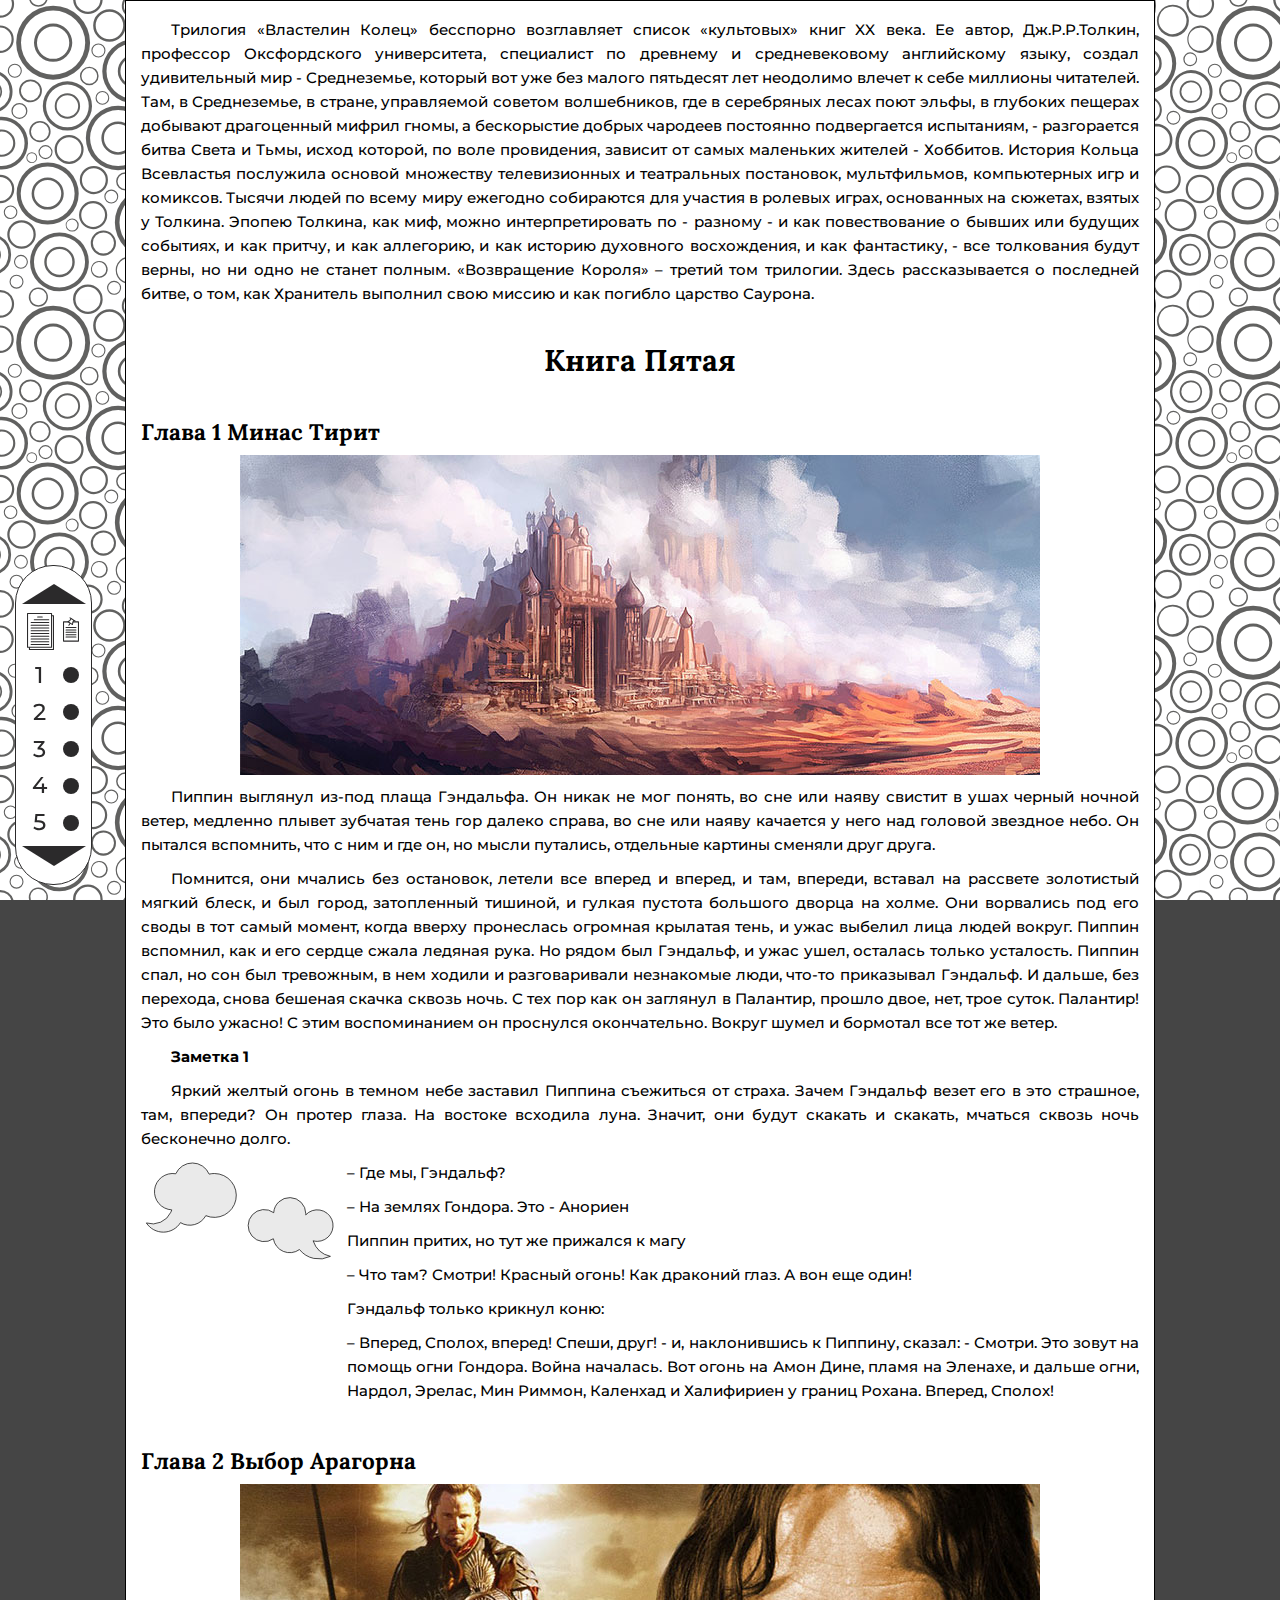
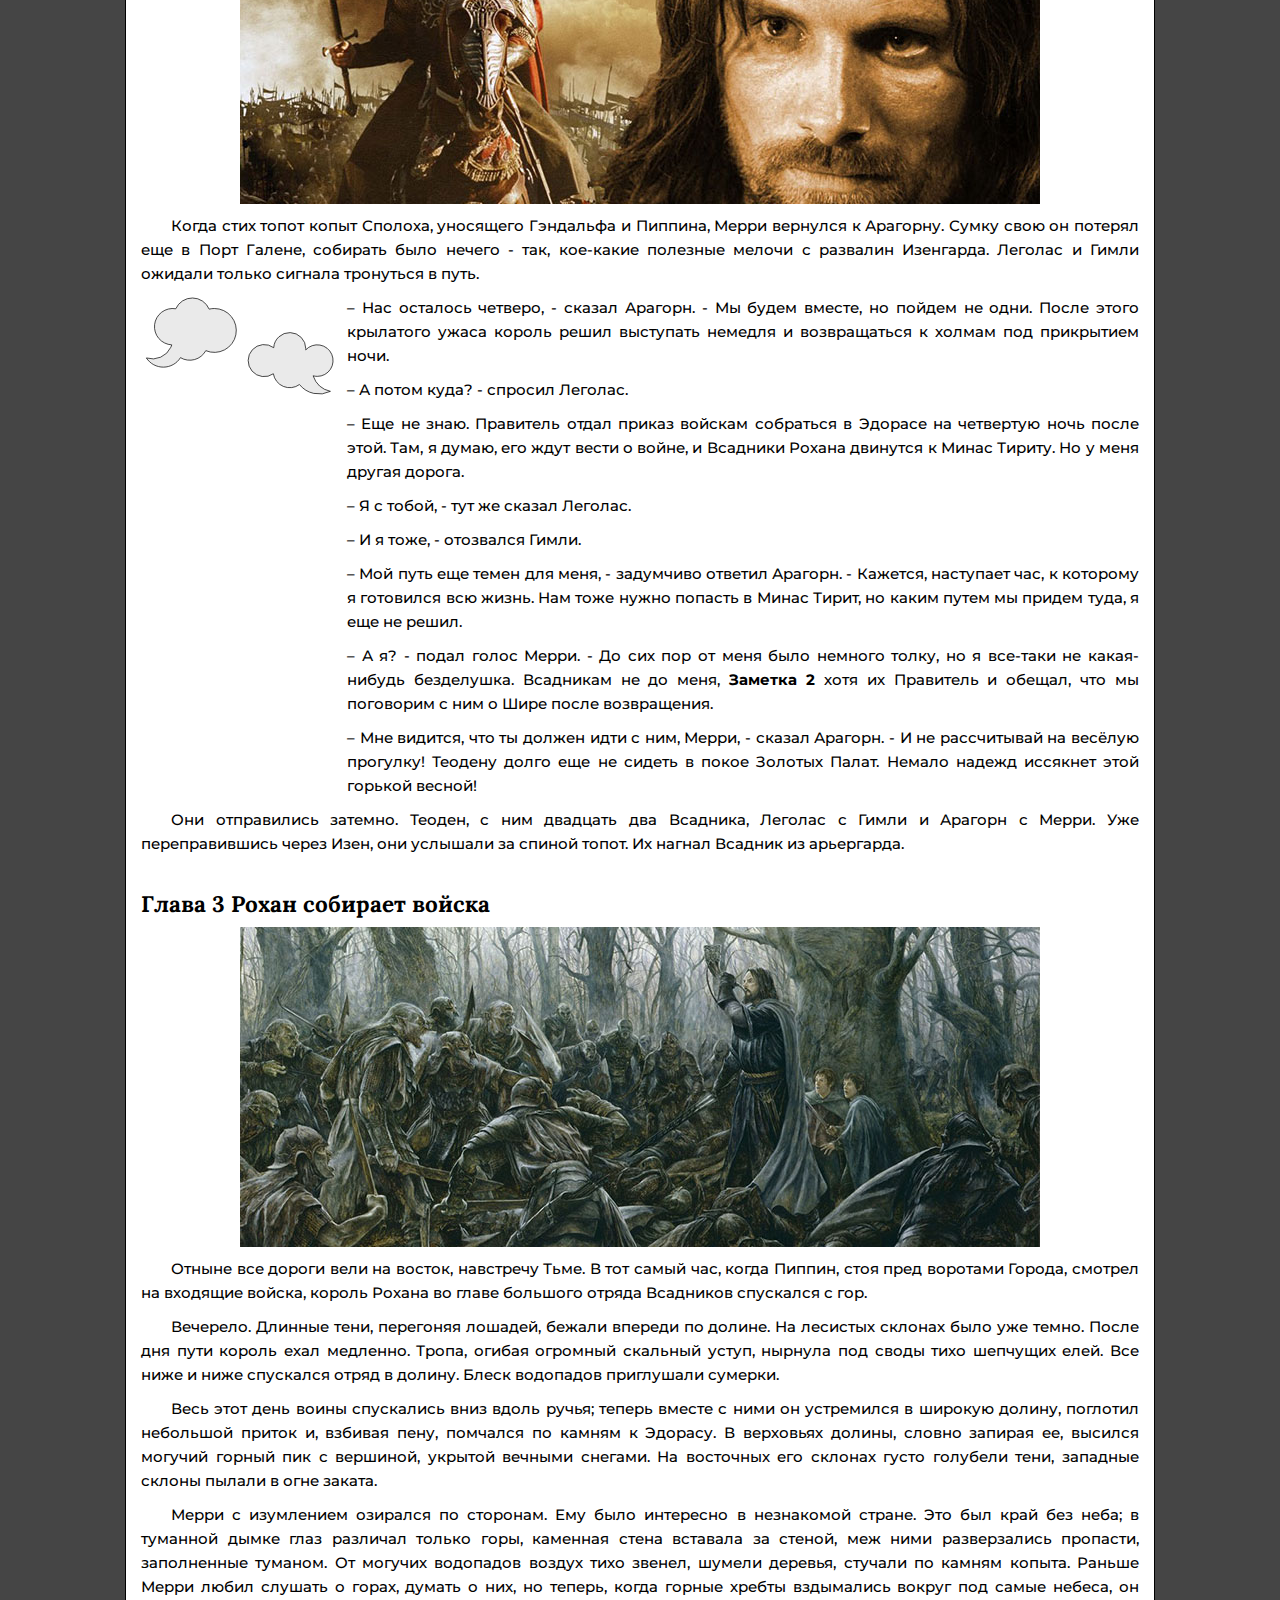
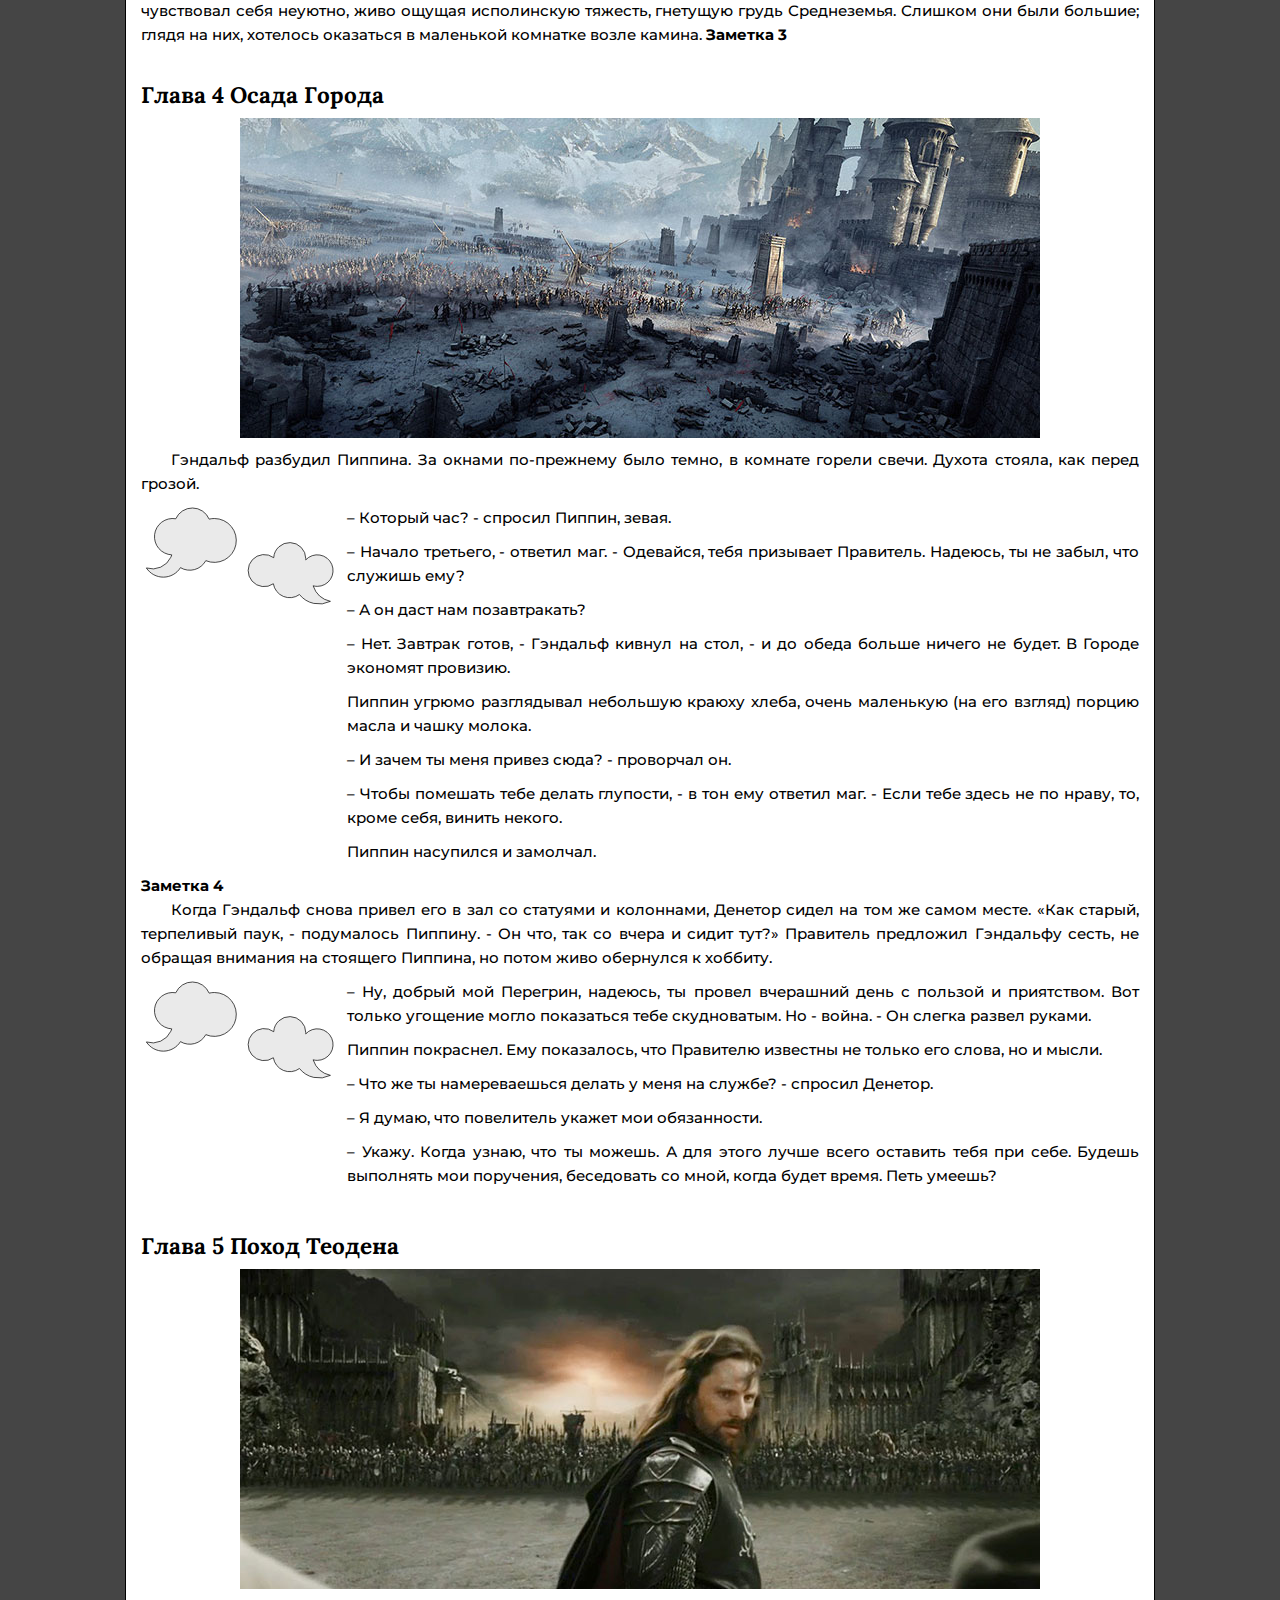
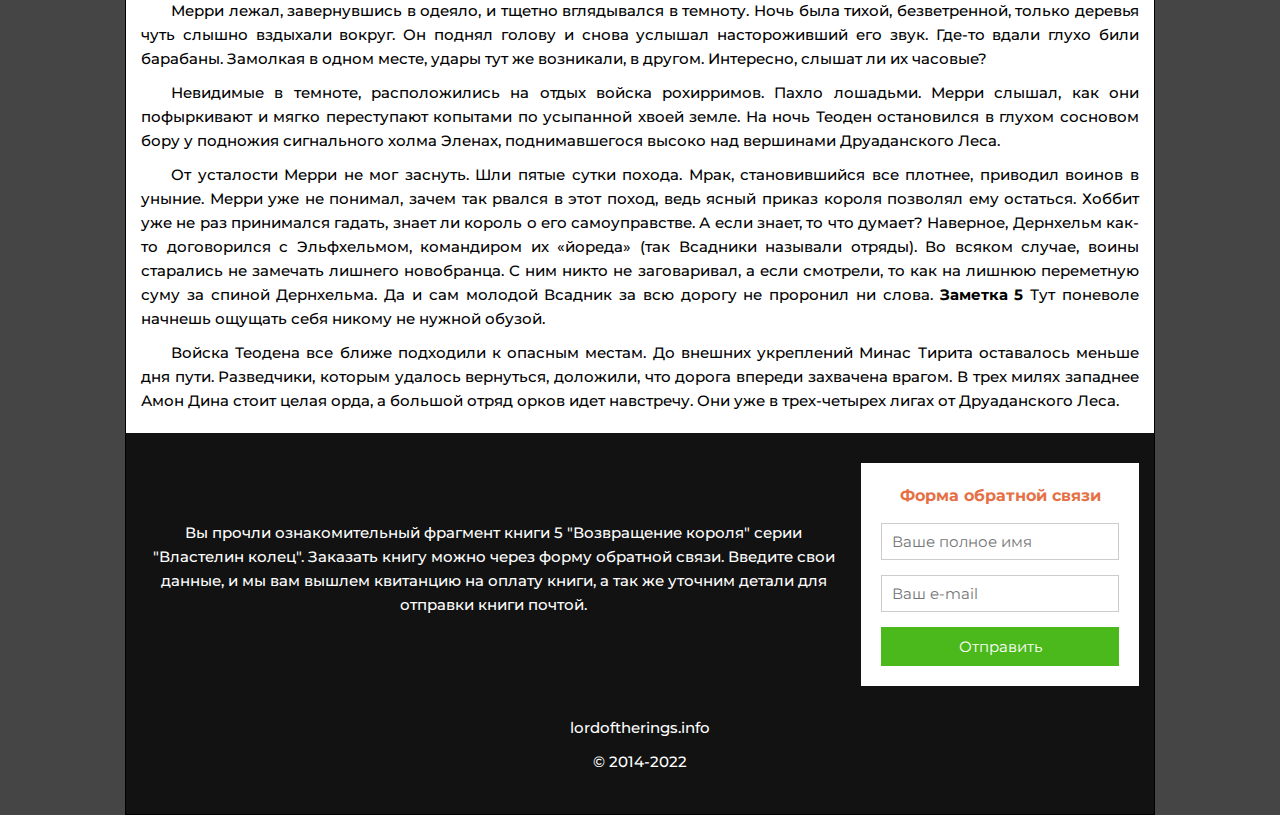
<file: index.html>
<!DOCTYPE html>
<html lang="ru">
<head>
    <meta charset="UTF-8">
    <meta http-equiv="X-UA-Compatible" content="IE=edge">
    <meta name="viewport" content="width=device-width, initial-scale=1.0">
    <meta name="description" content="немного о книге пятой из серии «Властелин Колец»">
    <meta name="keywords" content="Властелин Колец, Книга Пятая">
    <link rel="icon" type="image/ico" href="img/favicon.ico">
    <link rel="stylesheet" href="css/style.css">
    <link rel="preconnect" href="https://fonts.googleapis.com">
    <link rel="preconnect" href="https://fonts.gstatic.com" crossorigin>
    <link href="https://fonts.googleapis.com/css2?family=Lora:wght@700&family=Montserrat:wght@500&display=swap" rel="stylesheet">
    <title>Ознакомительный фрагмент книги "Властелин Колец"</title>
</head>
<body>
    <div class="page">
        <main>
            <div class="container">

            <hr id="up">

            <p>
                Трилогия «Властелин Колец» бесспорно возглавляет список «культовых» книг XX века. Ее автор, Дж.Р.Р.Толкин, профессор Оксфордского университета, специалист по древнему и средневековому английскому языку, создал удивительный мир - Среднеземье, который вот уже без малого пятьдесят лет неодолимо влечет к себе миллионы читателей. Там, в Среднеземье, в стране, управляемой советом волшебников, где в серебряных лесах поют эльфы, в глубоких пещерах добывают драгоценный мифрил гномы, а бескорыстие добрых чародеев постоянно подвергается испытаниям, - разгорается битва Света и Тьмы, исход которой, по воле провидения, зависит от самых маленьких жителей - Хоббитов. История Кольца Всевластья послужила основой множеству телевизионных и театральных постановок, мультфильмов, компьютерных игр и комиксов. Тысячи людей по всему миру ежегодно собираются для участия в ролевых играх, основанных на сюжетах, взятых у Толкина. Эпопею Толкина, как миф, можно интерпретировать по - разному - и как повествование о бывших или будущих событиях, и как притчу, и как аллегорию, и как историю духовного восхождения, и как фантастику, - все толкования будут верны, но ни одно не станет полным. «Возвращение Короля» – третий том трилогии. Здесь рассказывается о последней битве, о том, как Хранитель выполнил свою миссию и как погибло царство Саурона.
            </p>

            <section>
                <h1>Книга Пятая</h1>
                <nav class="nav-contents--small">
                    <ul>
                        <li><a href="#chapter1">Глава 1 Минас Тирит</a></li>
                        <ul>
                            <li title="важная мысль заметки № 1"><a href="#note1">Заметка 1</a></li>
                        </ul>
                        <li><a href="#chapter2">Глава 2 Выбор Арагорна</a></li>
                        <ul>
                            <li title="важная мысль заметки № 2"><a href="#note2">Заметка 2</a></li>
                        </ul>
                        <li><a href="#chapter3">Глава 3 Рохан собирает войска</a></li>
                        <ul>
                            <li title="#важная мысль заметки № 3"><a href="#note3">Заметка 3</a></li>
                        </ul>
                        <li><a href="#chapter4">Глава 4 Осада Города</a></li>
                        <ul>
                            <li title="важная мысль заметки № 4"><a href="#note4">Заметка 4</a></li>
                        </ul>
                        <li><a href="#chapter5">Глава 5 Поход Теодена</a></li>
                        <ul>
                            <li title="важная мысль заметки № 5"><a href="#note5">Заметка 5</a></li>
                        </ul>
                    </ul>
                </nav>
            </section>

            <section>
                <h2 id="chapter1">Глава 1 Минас Тирит</h2>
                <div class="content_center">
                    <img class="img" src="img/part1.jpg" alt="сцена из главы 1" title="картинка к главе 1">
                </div>
                <p>Пиппин выглянул из-под плаща Гэндальфа. Он никак не мог понять, во сне или наяву свистит в ушах черный ночной ветер, медленно плывет зубчатая тень гор далеко справа, во сне или наяву качается у него над головой звездное небо. Он пытался вспомнить, что с ним и где он, но мысли путались, отдельные картины сменяли друг друга.</p>
                <p>Помнится, они мчались без остановок, летели все вперед и вперед, и там, впереди, вставал на рассвете золотистый мягкий блеск, и был город, затопленный тишиной, и гулкая пустота большого дворца на холме. Они ворвались под его своды в тот самый момент, когда вверху пронеслась огромная крылатая тень, и ужас выбелил лица людей вокруг. Пиппин вспомнил, как и его сердце сжала ледяная рука. Но рядом был Гэндальф, и ужас ушел, осталась только усталость. Пиппин спал, но сон был тревожным, в нем ходили и разговаривали незнакомые люди, что-то приказывал Гэндальф. И дальше, без перехода, снова бешеная скачка сквозь ночь. С тех пор как он заглянул в Палантир, прошло двое, нет, трое суток. Палантир! Это было ужасно! С этим воспоминанием он проснулся окончательно. Вокруг шумел и бормотал все тот же ветер.</p>
                <p><span id="note1"><strong>Заметка 1</strong></span></p>
                <p>Яркий желтый огонь в темном небе заставил Пиппина съежиться от страха. Зачем Гэндальф везет его в это страшное, там, впереди? Он протер глаза. На востоке всходила луна. Значит, они будут скакать и скакать, мчаться сквозь ночь бесконечно долго.</p>
                <div class="dialog">
                    <img src="img/dialogue-clouds.svg" alt="облака разговора">
                    <div>
                        <p>– Где мы, Гэндальф?</p>
                        <p>– На землях Гондора. Это - Анориен</p>
                        <p>Пиппин притих, но тут же прижался к магу</p>
                        <p>– Что там? Смотри! Красный огонь! Как драконий глаз. А вон еще один!</p>
                        <p>Гэндальф только крикнул коню:</p>
                        <p>– Вперед, Сполох, вперед! Спеши, друг! - и, наклонившись к Пиппину, сказал: - Смотри. Это зовут на помощь огни Гондора. Война началась. Вот огонь на Амон Дине, пламя на Эленахе, и дальше огни, Нардол, Эрелас, Мин Риммон, Каленхад и Халифириен у границ Рохана. Вперед, Сполох!</p>
                    </div>
                </div>
            </section>

            <section>
                <h2 id="chapter2">Глава 2 Выбор Арагорна</h2>
                <div class="content_center">
                    <img class="img" src="img/part2.jpg" alt="сцена из главы 2" title="картинка к главе 2">
                </div>
                <p>Когда стих топот копыт Сполоха, уносящего Гэндальфа и Пиппина, Мерри вернулся к Арагорну. Сумку свою он потерял еще в Порт Галене, собирать было нечего - так, кое-какие полезные мелочи с развалин Изенгарда. Леголас и Гимли ожидали только сигнала тронуться в путь.</p>
                <div class="dialog">
                    <img src="img/dialogue-clouds.svg" alt="облака разговора">
                    <div>
                        <p>– Нас осталось четверо, - сказал Арагорн. - Мы будем вместе, но пойдем не одни. После этого крылатого ужаса король решил выступать немедля и возвращаться к холмам под прикрытием ночи.</p>
                        <p>– А потом куда? - спросил Леголас.</p>
                        <p>– Еще не знаю. Правитель отдал приказ войскам собраться в Эдорасе на четвертую ночь после этой. Там, я думаю, его ждут вести о войне, и Всадники Рохана двинутся к Минас Тириту. Но у меня другая дорога.</p>
                        <p>– Я с тобой, - тут же сказал Леголас.</p>
                        <p>– И я тоже, - отозвался Гимли.</p>
                        <p>– Мой путь еще темен для меня, - задумчиво ответил Арагорн. - Кажется, наступает час, к которому я готовился всю жизнь. Нам тоже нужно попасть в Минас Тирит, но каким путем мы придем туда, я еще не решил.</p>
                        <p>– А я? - подал голос Мерри. - До сих пор от меня было немного толку, но я все-таки не какая-нибудь безделушка. Всадникам не до меня, <span id="note2"><strong>Заметка 2</strong></span> хотя их Правитель и обещал, что мы поговорим с ним о Шире после возвращения.</p>
                        <p>– Мне видится, что ты должен идти с ним, Мерри, - сказал Арагорн. - И не рассчитывай на весёлую прогулку! Теодену долго еще не сидеть в покое Золотых Палат. Немало надежд иссякнет этой горькой весной!</p>
                    </div>
                </div>
                <p>Они отправились затемно. Теоден, с ним двадцать два Всадника, Леголас с Гимли и Арагорн с Мерри. Уже переправившись через Изен, они услышали за спиной топот. Их нагнал Всадник из арьергарда.</p>
            </section>

            <section>
                <h2 id="chapter3">Глава 3 Рохан собирает войска</h2>
                <div class="content_center">
                    <img class="img" src="img/part3.jpg" alt="сцена из главы 3" title="картинка к главе 3">
                </div>
                <p>Отныне все дороги вели на восток, навстречу Тьме. В тот самый час, когда Пиппин, стоя пред воротами Города, смотрел на входящие войска, король Рохана во главе большого отряда Всадников спускался с гор.</p>
                <p>Вечерело. Длинные тени, перегоняя лошадей, бежали впереди по долине. На лесистых склонах было уже темно. После дня пути король ехал медленно. Тропа, огибая огромный скальный уступ, нырнула под своды тихо шепчущих елей. Все ниже и ниже спускался отряд в долину. Блеск водопадов приглушали сумерки.</p>
                <p>Весь этот день воины спускались вниз вдоль ручья; теперь вместе с ними он устремился в широкую долину, поглотил небольшой приток и, взбивая пену, помчался по камням к Эдорасу. В верховьях долины, словно запирая ее, высился могучий горный пик с вершиной, укрытой вечными снегами. На восточных его склонах густо голубели тени, западные склоны пылали в огне заката.</p>
                <p>Мерри с изумлением озирался по сторонам. Ему было интересно в незнакомой стране. Это был край без неба; в туманной дымке глаз различал только горы, каменная стена вставала за стеной, меж ними разверзались пропасти, заполненные туманом. От могучих водопадов воздух тихо звенел, шумели деревья, стучали по камням копыта. Раньше Мерри любил слушать о горах, думать о них, но теперь, когда горные хребты вздымались вокруг под самые небеса, он чувствовал себя неуютно, живо ощущая исполинскую тяжесть, гнетущую грудь Среднеземья. Слишком они были большие; глядя на них, хотелось оказаться в маленькой комнатке возле камина. <span id="note3"><strong>Заметка 3</strong></span></p>
            </section>

            <section>
                <h2 id="chapter4">Глава 4 Осада Города</h2>
                <div class="content_center">
                    <img class="img" src="img/part4.jpg" alt="сцена из главы 4" title="картинка к главе 4">
                </div>
                <p>Гэндальф разбудил Пиппина. За окнами по-прежнему было темно, в комнате горели свечи. Духота стояла, как перед грозой.</p>
                <div class="dialog">
                    <img src="img/dialogue-clouds.svg" alt="облака разговора">
                    <div>
                        <p>– Который час? - спросил Пиппин, зевая.</p>
                        <p>– Начало третьего, - ответил маг. - Одевайся, тебя призывает Правитель. Надеюсь, ты не забыл, что служишь ему?</p>
                        <p>– А он даст нам позавтракать?</p>
                        <p>– Нет. Завтрак готов, - Гэндальф кивнул на стол, - и до обеда больше ничего не будет. В Городе экономят провизию.</p>
                        <p>Пиппин угрюмо разглядывал небольшую краюху хлеба, очень маленькую (на его взгляд) порцию масла и чашку молока.</p>
                        <p>– И зачем ты меня привез сюда? - проворчал он.</p>
                        <p>– Чтобы помешать тебе делать глупости, - в тон ему ответил маг. - Если тебе здесь не по нраву, то, кроме себя, винить некого.</p>
                        <p>Пиппин насупился и замолчал.</p>
                    </div>
                </div>
                <span id="note4"><strong>Заметка 4</strong></span>
                <p>Когда Гэндальф снова привел его в зал со статуями и колоннами, Денетор сидел на том же самом месте. «Как старый, терпеливый паук, - подумалось Пиппину. - Он что, так со вчера и сидит тут?» Правитель предложил Гэндальфу сесть, не обращая внимания на стоящего Пиппина, но потом живо обернулся к хоббиту.</p>
                <div class="dialog">
                    <img src="img/dialogue-clouds.svg" alt="облака разговора">
                        <div>
                        <p>– Ну, добрый мой Перегрин, надеюсь, ты провел вчерашний день с пользой и приятством. Вот только угощение могло показаться тебе скудноватым. Но - война. - Он слегка развел руками.</p>
                        <p>Пиппин покраснел. Ему показалось, что Правителю известны не только его слова, но и мысли.</p>
                        <p>– Что же ты намереваешься делать у меня на службе? - спросил Денетор.</p>
                        <p>– Я думаю, что повелитель укажет мои обязанности.</p>
                        <p>– Укажу. Когда узнаю, что ты можешь. А для этого лучше всего оставить тебя при себе. Будешь выполнять мои поручения, беседовать со мной, когда будет время. Петь умеешь?</p>
                    </div>
                </div>
            </section>

            <section>
                <h2 id="chapter5">Глава 5 Поход Теодена</h2>
                <div class="content_center">
                    <img class="img" src="img/part5.jpg" alt="сцена из главы 5" title="картинка к главе 5">
                </div>
                <p>Мерри лежал, завернувшись в одеяло, и тщетно вглядывался в темноту. Ночь была тихой, безветренной, только деревья чуть слышно вздыхали вокруг. Он поднял голову и снова услышал настороживший его звук. Где-то вдали глухо били барабаны. Замолкая в одном месте, удары тут же возникали, в другом. Интересно, слышат ли их часовые?</p>
                <p>Невидимые в темноте, расположились на отдых войска рохирримов. Пахло лошадьми. Мерри слышал, как они пофыркивают и мягко переступают копытами по усыпанной хвоей земле. На ночь Теоден остановился в глухом сосновом бору у подножия сигнального холма Эленах, поднимавшегося высоко над вершинами Друаданского Леса.</p>
                <p>От усталости Мерри не мог заснуть. Шли пятые сутки похода. Мрак, становившийся все плотнее, приводил воинов в уныние. Мерри уже не понимал, зачем так рвался в этот поход, ведь ясный приказ короля позволял ему остаться. Хоббит уже не раз принимался гадать, знает ли король о его самоуправстве. А если знает, то что думает? Наверное, Дернхельм как-то договорился с Эльфхельмом, командиром их «йореда» (так Всадники называли отряды). Во всяком случае, воины старались не замечать лишнего новобранца. С ним никто не заговаривал, а если смотрели, то как на лишнюю переметную суму за спиной Дернхельма. Да и сам молодой Всадник за всю дорогу не проронил ни слова. <span id="note5"><strong>Заметка 5</strong></span> Тут поневоле начнешь ощущать себя никому не нужной обузой.</p>
                <p>Войска Теодена все ближе подходили к опасным местам. До внешних укреплений Минас Тирита оставалось меньше дня пути. Разведчики, которым удалось вернуться, доложили, что дорога впереди захвачена врагом. В трех милях западнее Амон Дина стоит целая орда, а большой отряд орков идет навстречу. Они уже в трех-четырех лигах от Друаданского Леса.</p>
            </section>

            <nav class="nav-up--small"><a href="#">Вернуться в начало</a></nav>

            <hr id="down">

        </div><!-- /.container -->

        <!-- footer -->

        <footer>
            <div class="clients">
                <p>Вы прочли ознакомительный фрагмент книги 5 "Возвращение короля" серии "Властелин колец". Заказать книгу можно через форму обратной связи. Введите свои данные, и мы вам вышлем квитанцию на оплату книги, а так же уточним детали для отправки книги почтой.</p>
                <div class="feedback">
                    <h1 class="feedback-title">Форма обратной связи</h1>
                    <form action="form.html" method="post">
                        <div class="form-group">
                            <input class="input" type="text" name="name" placeholder="Ваше полное имя">
                        </div>
                        <div class="form-group">
                            <input class="input" type="email" name="email" placeholder="Ваш e-mail">
                        </div>
                        <button class="button" tupe="submit">Отправить</button>
                    </form>
                </div>
            </div>
            <div class="copyright">
                <p>lordoftherings.info</p>
                <p>© 2014-2022</p>
            </div>
        </footer>

        <!-- nav-table -->

        <nav class="nav-die">
            <div class="nav-table">
                <div class="nav-table_up">
                    <a class="nav-table_up_triangle" href="#up"></a>
                </div>
                <div class="nav-table_chapter">
                    <img src="img/chapter.svg" alt="icon chapter">
                </div>
                <div class="nav-table_chapter1">
                    <a class="nav-table_chapter_number" href="#chapter1">1</a>
                </div>
                <div class="nav-table_chapter2">
                    <a class="nav-table_chapter_number" href="#chapter2">2</a>
                </div>
                <div class="nav-table_chapter3">
                    <a class="nav-table_chapter_number" href="#chapter3">3</a>
                </div>
                <div class="nav-table_chapter4">
                    <a class="nav-table_chapter_number" href="#chapter4">4</a>
                </div>
                <div class="nav-table_chapter5">
                    <a class="nav-table_chapter_number" href="#chapter5">5</a>
                </div>
                <div class="nav-table_note">
                    <img src="img/note.svg" alt="icon note">
                </div>
                <div class="nav-table_note1">
                    <a class="nav-table_note_circle" href="#note1">&#8226;</a>
                </div>
                <div class="nav-table_note2">
                    <a class="nav-table_note_circle" href="#note2">&#8226;</a>
                </div>
                <div class="nav-table_note3">
                    <a class="nav-table_note_circle" href="#note3">&#8226;</a>
                </div>
                <div class="nav-table_note4">
                    <a class="nav-table_note_circle" href="#note4">&#8226;</a>
                </div>
                <div class="nav-table_note5">
                    <a class="nav-table_note_circle" href="#note5">&#8226;</a>
                </div>
                <div class="nav-table_down">
                    <a class="nav-table_down_triangle" href="#down"><span>text</span></a>
                </div>
            </div><!-- /.nav-table -->
        </nav>

        </main>
    </div><!-- /.page -->
</body>
</html>
</file>
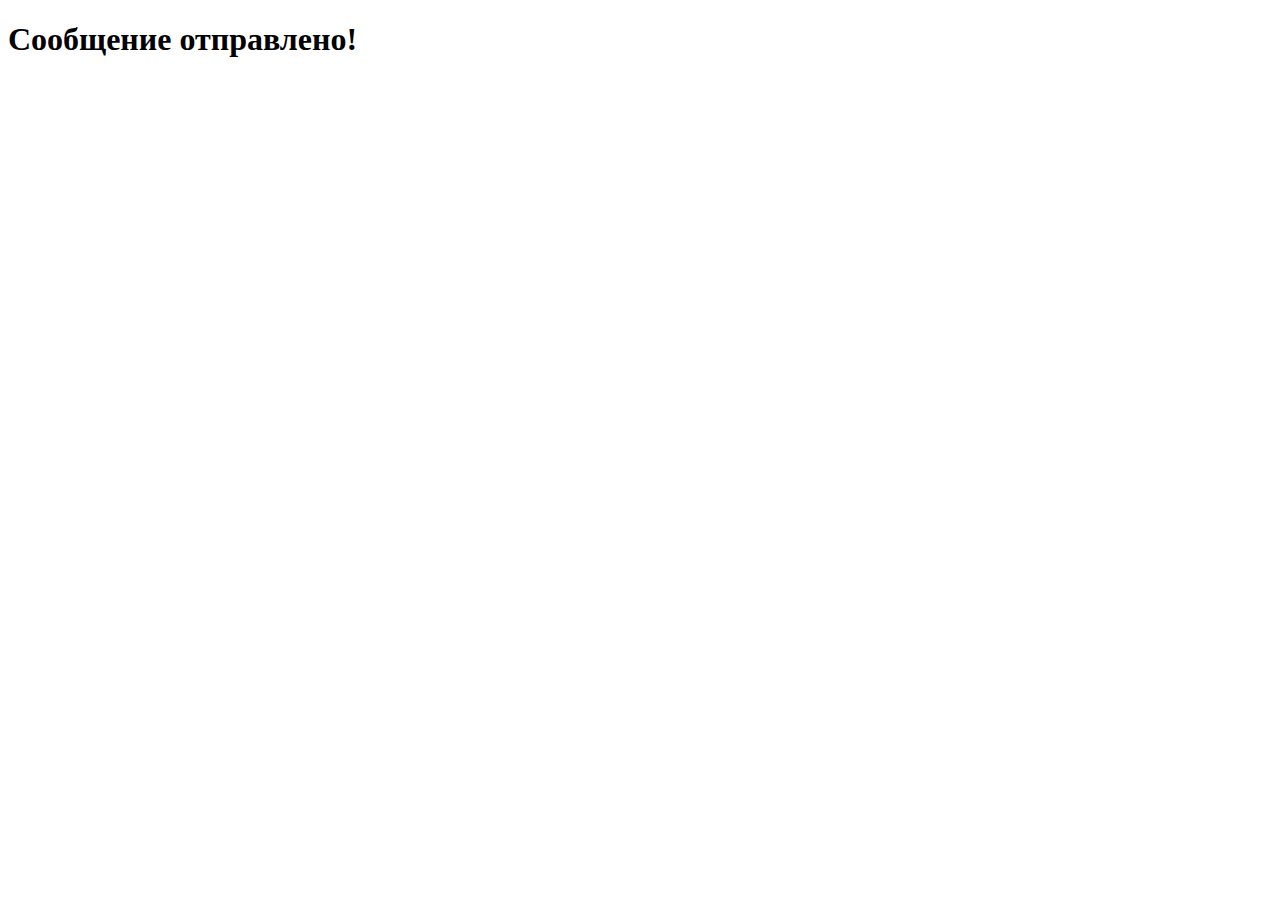
<file: form.html>
<!DOCTYPE html>
<html lang="ru">
<head>
    <meta charset="UTF-8">
    <meta http-equiv="X-UA-Compatible" content="IE=edge">
    <meta name="viewport" content="width=device-width, initial-scale=1.0">
    <title>Уведомление</title>
</head>
<body>
    <h1>Сообщение отправлено!</h1>
</body>
</html>
</file>
<file: css/style.css>
html {
    font-size: 15px;
}

body {
    margin: 0;
    font-family: 'Montserrat', sans-serif;
    font-weight: 500;
    font-size: 1rem;
    line-height: 1.6;
}

*,
*:before,
*:after {
    box-sizing: border-box;
}

h1, h2, h3, h4, h5, h6 {
    margin: 0;
    margin-top: 30px;
    color: 2b2a2b;
    font-family: 'Lora', serif;
    font-weight: 700;
}

h1 {
    text-align: center;
}

p {
    margin: 0 0 10px;
    text-indent: 30px;
    text-align: justify;
}

.content_center,
.dialog {
    display: flex;
}

.img {
    display: block;
    max-width: 100%;
    height: auto;
    margin: 5px 0 10px;
}

.page {
    width: 100%;
    min-height: 100vh;
    position: relative;
    overflow: hidden;
    background: #454545 url("../img/pattern-ring_bg.svg");
    background-size: 300px 300px;
    background-attachment: fixed;
}

main {
    width: 100%;
    max-width: 1030px;
    margin: 0 auto;
    background-color: #fff;
    border: 1px solid #000;
}

.container {
    padding: 0 1rem;
    background-color: #fff;
}

.content_center {
    justify-content: center;
}

.dialog {
    align-items: flex-start;
}

.dialog img {
    margin-right: 10px;
}

.dialog p {
    text-indent: 0;
}

a {
    transition: color 0.2s linear;
}

a:hover {
    color: #874996;
}

.nav-contents--small,
.nav-up--small {
    display: none;
}


/* =============
   nav-table */

.nav-die {
    width: 77px;
    height: 320px;
    background-color: #fff;
    border-radius: 38px;
    border: 1pt solid #2b2a2b;
    position: fixed;
    left: 15px;
    bottom: 15px;
    display: flex;
    justify-content: center;
    align-items: center;
}

.nav-table {
    display: inline-grid;
    width: 64px;
    align-items: center;
    text-align: center;
    grid-template-columns: 56% 44%;
    grid-template-areas:
        "nav-table_up nav-table_up"
        "nav-table_chapter nav-table_note"
        "nav-table_chapter1 nav-table_note1"
        "nav-table_chapter2 nav-table_note2"
        "nav-table_chapter3 nav-table_note3"
        "nav-table_chapter4 nav-table_note4"
        "nav-table_chapter5 nav-table_note5"
        "nav-table_down nav-table_down";
}

.nav-table_up {grid-area: nav-table_up;}
.nav-table_chapter {grid-area: nav-table_chapter;}
.nav-table_chapter1 {grid-area: nav-table_chapter1;}
.nav-table_chapter2 {grid-area: nav-table_chapter2;}
.nav-table_chapter3 {grid-area: nav-table_chapter3;}
.nav-table_chapter4 {grid-area: nav-table_chapter4;}
.nav-table_chapter5 {grid-area: nav-table_chapter5;}
.nav-table_note {grid-area: nav-table_note;}
.nav-table_note1 {grid-area: nav-table_note1;}
.nav-table_note2 {grid-area: nav-table_note2;}
.nav-table_note3 {grid-area: nav-table_note3;}
.nav-table_note4 {grid-area: nav-table_note4;}
.nav-table_note5 {grid-area: nav-table_note5;}
.nav-table_down {grid-area: nav-table_down;}

.nav-table_chapter {
    padding-top: 4px;
    padding-left: 2px;
}

.nav-table_chapter_number {
    font-size: 23px;
    color: #2b2a2b;
    text-decoration: none;
}

.nav-table_note_circle {
    display: block;
    margin: 0 auto;
    width: 16px;
    height: 16px;
    border-radius: 50%;
    background-color: #2b2a2b;
    transition: background-color 0.2s linear;
}

.nav-table_note_circle:hover {
    background-color: #874996;
}

.nav-table_up_triangle {
    display: block;
    margin-bottom: 5px;
    width: 0;
    height: 0;
    border-style: solid;
    border-width: 0 32px 20px 32px;
    border-color: transparent transparent #2b2a2b transparent;
    transition: border-color 0.2s linear;
}

.nav-table_up_triangle:hover {
    border-color: transparent transparent #874996 transparent;
}

.nav-table_down_triangle {
    display: block;
    margin-top: 5px;
    width: 0;
    height: 0;
    border-style: solid;
    border-width: 20px 32px 0 32px;
    border-color: #2b2a2b transparent transparent transparent;
    transition: border-color 0.2s linear;
}

.nav-table_down_triangle:hover {
    border-color: #874996 transparent transparent transparent;
}

.nav-table_down_triangle span,
.nav-table_up_triangle span,
.nav-table_note_circle {
    font-size: 0;
}

hr {
    opacity: 0;
}


/* =============
   footer */

footer {
    padding: 30px 1rem;
    margin: 0;
    color: #fff;
    background-color: #121212;
}

.clients {
    display: flex;
    align-items: center;
}

.clients p {
    margin-right: 1rem;
    text-indent: 0;
    text-align: center;
}

.copyright {
    padding-top: 2rem;
}

.copyright p {
    text-indent: 0;
    text-align: center;
}

/* feedback */

.feedback {
    width: 278px;
    padding: 20px;
    background-color: #fff;
}

.feedback-title {
    margin: 0 0 15px;
    font-family: inherit;
    font-size: 16px;
    color: #E57045;
    text-align: center;
}

/* input */

.form-group {
    margin-bottom: 15px;
}

.input {
    display: block;
    padding: 8px 10px;
    width: 238px;
    background-color: #fff;
    border: 1px solid #ccc;
    font-family: inherit;
    font-size: 15px;
}

.input:focus {
    outline: none;
    border-color: #28cbd1;
}

/* button */

.button {
    display: block;
    width: 238px;
    padding: 10px;
    border: 0;
    background-color: #4bb91b;
    font-family: inherit;
    font-size: 15px;
    color: #fff;
    transition: background-color 0.2s linear;
}

.button:focus {
    outline: 0;
}

.button:hover,
.button:focus {
    background-color: #41aa14;
    cursor: pointer;
}

.button:active {
    background-color: #36980d;
}


/* =============
   media */

@media (max-width: 1190px) {
    .nav-die {
        opacity: .5;
    }
}

@media (max-width: 587px) {
    .clients {
        flex-wrap: wrap;
        justify-content: center;
    }
    .clients p {
        margin: 0 0 25px 0;
    }
}

@media (max-width: 426px) {
    .dialog img {
        display: none;
    }
    .dialog p {
        text-indent: 30px;
    }
}

@media (max-width: 320px) {
    h1 {
        text-align: left;
    }
    .nav-die {
        display: none;
    }
    .nav-contents--small,
    .nav-up--small {
        display: inline;
        margin-bottom: 1rem;
    }
}
</file>
